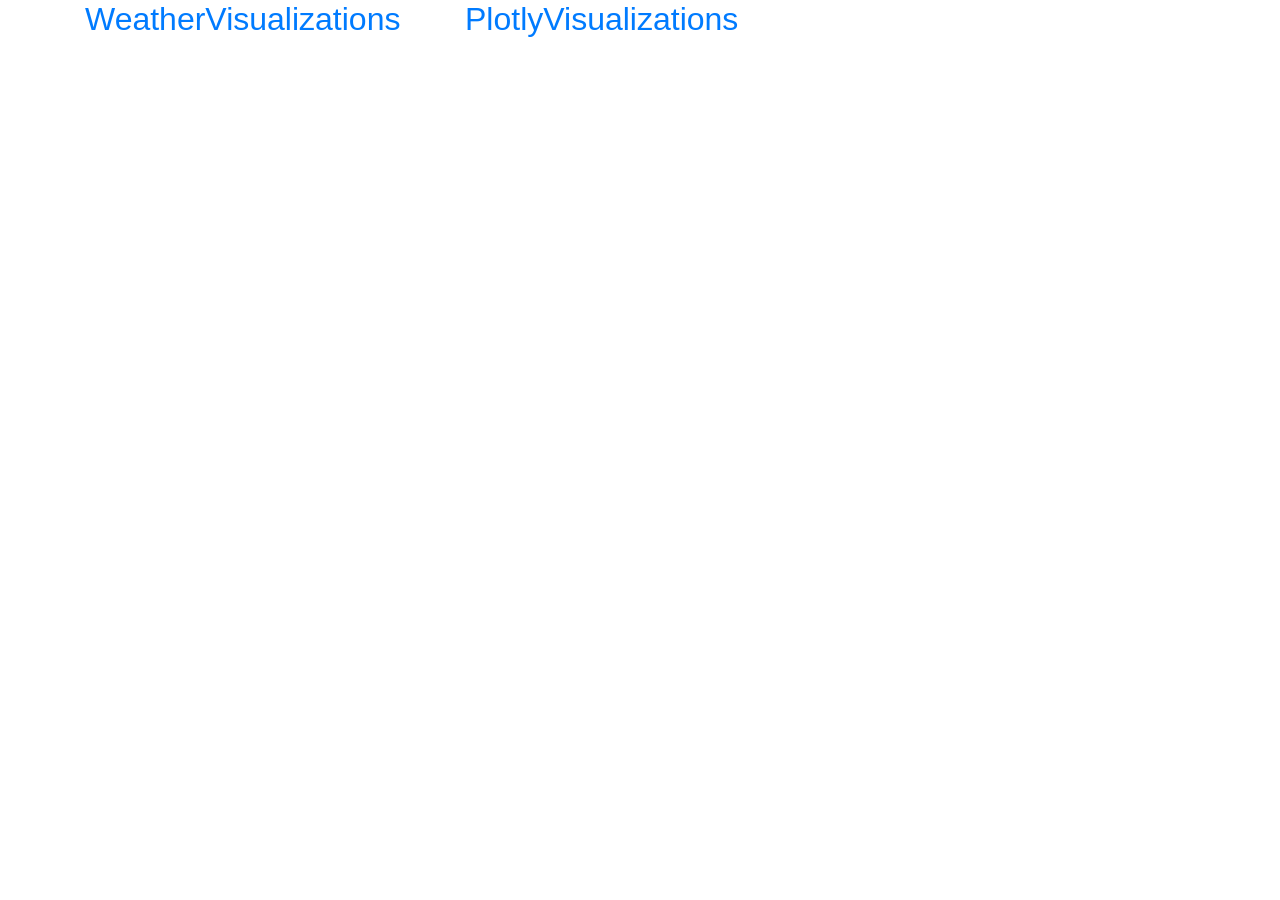
<file: index.html>
<!DOCTYPE html>
<html lang="en-us">

<head>
  <meta charset="UTF-8">
  <title>Landing Page</title>
  <link rel="stylesheet" href="https://stackpath.bootstrapcdn.com/bootstrap/4.3.1/css/bootstrap.min.css" integrity="sha384-ggOyR0iXCbMQv3Xipma34MD+dH/1fQ784/j6cY/iJTQUOhcWr7x9JvoRxT2MZw1T" crossorigin="anonymous">
</head>
<body>
    <div class="container">
        <div class="row justify-content-start">
            <div class="col-4 visibleblock">
                <a href="WeatherVisualization/index.html"><h2>WeatherVisualizations</h2></a>
            </div>
            <div class="col-4 hiddenblock">
                <a href="PlotlyVisualization/index.html"><h2>PlotlyVisualizations</h2></a>
            </div>
        </div>
    </div>
    <script src="https://code.jquery.com/jquery-3.3.1.slim.min.js" integrity="sha384-q8i/X+965DzO0rT7abK41JStQIAqVgRVzpbzo5smXKp4YfRvH+8abtTE1Pi6jizo" crossorigin="anonymous"></script>
    <script src="https://cdnjs.cloudflare.com/ajax/libs/popper.js/1.14.7/umd/popper.min.js" integrity="sha384-UO2eT0CpHqdSJQ6hJty5KVphtPhzWj9WO1clHTMGa3JDZwrnQq4sF86dIHNDz0W1" crossorigin="anonymous"></script>
    <script src="https://stackpath.bootstrapcdn.com/bootstrap/4.3.1/js/bootstrap.min.js" integrity="sha384-JjSmVgyd0p3pXB1rRibZUAYoIIy6OrQ6VrjIEaFf/nJGzIxFDsf4x0xIM+B07jRM" crossorigin="anonymous"></script>
</body>
</html>
</file>
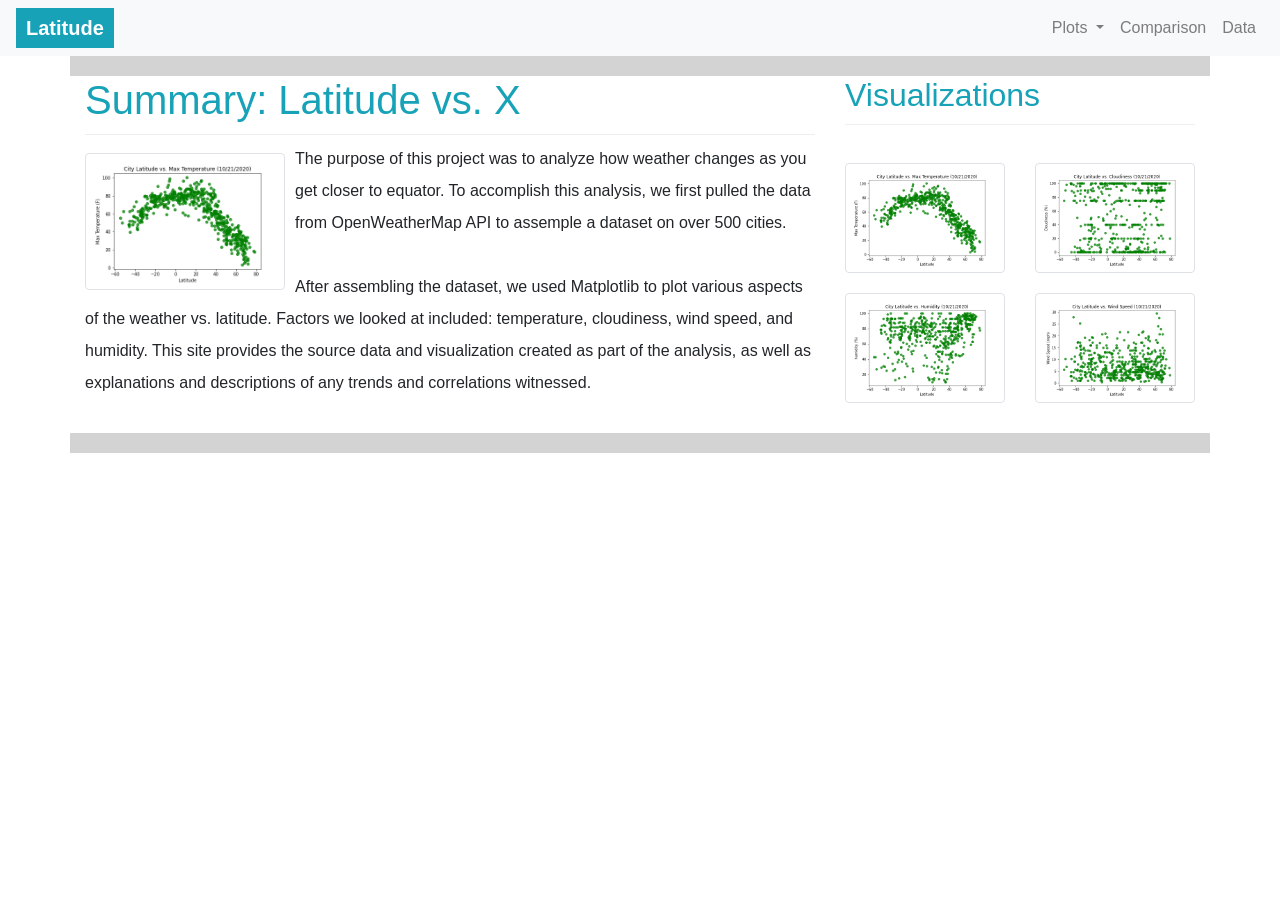
<file: WeatherVisualization/index.html>
<!DOCTYPE html>
<html lang="en-us">

<head>
  <meta charset="UTF-8">
  <title>Weather Visulisation</title>
  <link rel="stylesheet" href="https://stackpath.bootstrapcdn.com/bootstrap/4.3.1/css/bootstrap.min.css" integrity="sha384-ggOyR0iXCbMQv3Xipma34MD+dH/1fQ784/j6cY/iJTQUOhcWr7x9JvoRxT2MZw1T" crossorigin="anonymous">
  <link rel="stylesheet" href="style.css">
</head>
<body>
    <nav class="navbar navbar-expand-lg navbar-light bg-light">
        <a class="navbar-brand homebtn" href="index.html">Latitude</a>
        <button class="navbar-toggler" type="button" data-toggle="collapse" data-target="#navbarSupportedContent" aria-controls="navbarSupportedContent" aria-expanded="false" aria-label="Toggle navigation">
            <span class="navbar-toggler-icon"></span>
        </button>
        <div class="collapse navbar-collapse" id="navbarSupportedContent">
            <ul class="navbar-nav mr-auto">
                <li class="nav-item dropdown">
                <a class="nav-link dropdown-toggle" href="#" id="navbarDropdown" role="button" data-toggle="dropdown" aria-haspopup="true" aria-expanded="false">
                    Plots
                </a>
                <div class="dropdown-menu" aria-labelledby="navbarDropdown">
                    <a class="dropdown-item" href="MaxTemperature.html">Max Temperature</a>
                    <a class="dropdown-item" href="Humidity.html">Humidity</a>
                    <a class="dropdown-item" href="Cloudiness.html">Cloudiness</a>
                    <a class="dropdown-item" href="WindSpeed.html">Wind Speed</a>
                </div>
                </li>
                <li class="nav-item">
                    <a class="nav-link" href="Comparison.html">Comparison</a>
                </li>
                <li class="nav-item">
                <a class="nav-link" href="Data.html">Data</a>
                </li>
            </ul>
        </div>
    </nav>
    <div class="container">
        <div class="row justify-content-start">
            <div class="col-8">
                <h1>Summary: Latitude vs. X</h1>
                <p class="floatingtext">
                    <img src="Assets/LatVsTempPlot.png" class="img-fluid img-thumbnail mx-auto floatingimg"/>
                    The purpose of this project was to analyze how weather changes as you get closer to equator. To accomplish this analysis, we first pulled the data from OpenWeatherMap API to assemple a dataset on over 500 cities. </br></br>
                    After assembling the dataset, we used Matplotlib to plot various aspects of the weather vs. latitude. Factors we looked at included: temperature, cloudiness, wind speed, and humidity. 
                    This site provides the source data and visualization created as part of the analysis, as well as explanations and descriptions of any trends and correlations witnessed.
                </p>
            </div>
            <div class="col-4 visibleblock">
                <h2>Visualizations</h2>
                <div class="row justify-content-start">
                    <div class="col-6">
                        <a href="MaxTemperature.html"><img src="Assets/LatVsTempPlot.png" class="img-fluid img-thumbnail"></a>
                        <a href="Humidity.html"><img src="Assets/LatVsHumidityPlot.png" class="img-fluid img-thumbnail"></a>
                    </div>
                    <div class="col-6">
                        <a href="Cloudiness.html"><img src="Assets/LatVsCloudinessPlot.png" class="img-fluid img-thumbnail"></a>
                        <a href="WindSpeed.html"><img src="Assets/LatVsWindSpeedPlot.png" class="img-fluid img-thumbnail"></a>
                    </div>
                </div>
            </div>
            <div class="col-4 hiddenblock">
                <h2>Visualizations</h2>
                <div class="col-6">
                    <a href="MaxTemperature.html"><img src="Assets/LatVsTempPlot.png" class="img-fluid img-thumbnail"></a>
                    <a href="Humidity.html"><img src="Assets/LatVsHumidityPlot.png" class="img-fluid img-thumbnail"></a>
                    <a href="Cloudiness.html"><img src="Assets/LatVsCloudinessPlot.png" class="img-fluid img-thumbnail"></a>
                    <a href="WindSpeed.html"><img src="Assets/LatVsWindSpeedPlot.png" class="img-fluid img-thumbnail"></a>
                </div>
            </div>
        </div>

    </div>
    <script src="https://code.jquery.com/jquery-3.3.1.slim.min.js" integrity="sha384-q8i/X+965DzO0rT7abK41JStQIAqVgRVzpbzo5smXKp4YfRvH+8abtTE1Pi6jizo" crossorigin="anonymous"></script>
    <script src="https://cdnjs.cloudflare.com/ajax/libs/popper.js/1.14.7/umd/popper.min.js" integrity="sha384-UO2eT0CpHqdSJQ6hJty5KVphtPhzWj9WO1clHTMGa3JDZwrnQq4sF86dIHNDz0W1" crossorigin="anonymous"></script>
    <script src="https://stackpath.bootstrapcdn.com/bootstrap/4.3.1/js/bootstrap.min.js" integrity="sha384-JjSmVgyd0p3pXB1rRibZUAYoIIy6OrQ6VrjIEaFf/nJGzIxFDsf4x0xIM+B07jRM" crossorigin="anonymous"></script>
</body>
</html>
</file>
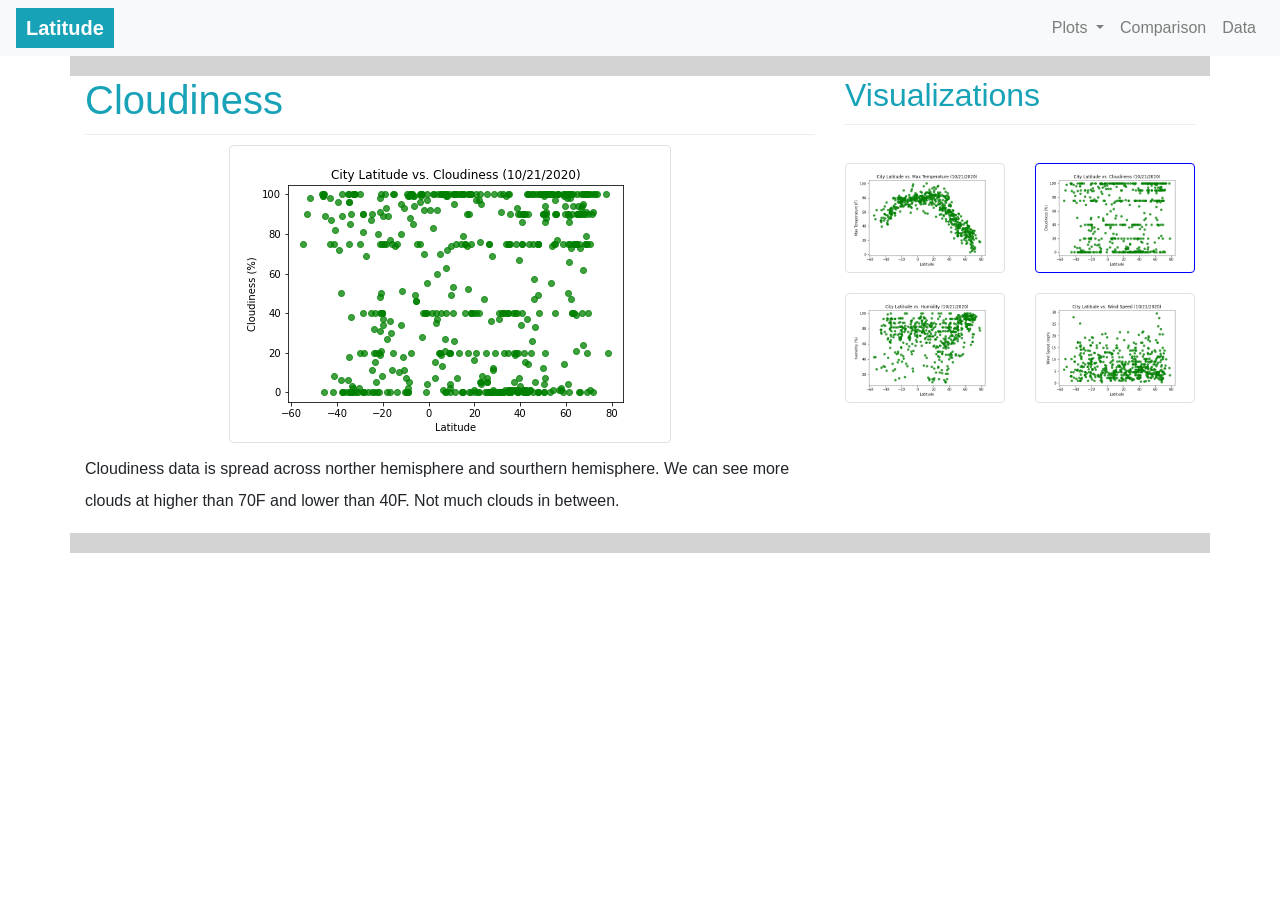
<file: Cloudiness.html>
<!DOCTYPE html>
<html lang="en-us">

<head>
  <meta charset="UTF-8">
  <title>Weather Visulisation</title>
  <link rel="stylesheet" href="https://stackpath.bootstrapcdn.com/bootstrap/4.3.1/css/bootstrap.min.css" integrity="sha384-ggOyR0iXCbMQv3Xipma34MD+dH/1fQ784/j6cY/iJTQUOhcWr7x9JvoRxT2MZw1T" crossorigin="anonymous">
  <link rel="stylesheet" href="style.css">
</head>
<body>
    <nav class="navbar navbar-expand-lg navbar-light bg-light">
        <a class="navbar-brand homebtn" href="index.html">Latitude</a>
        <button class="navbar-toggler" type="button" data-toggle="collapse" data-target="#navbarSupportedContent" aria-controls="navbarSupportedContent" aria-expanded="false" aria-label="Toggle navigation">
            <span class="navbar-toggler-icon"></span>
        </button>
        <div class="collapse navbar-collapse" id="navbarSupportedContent">
            <ul class="navbar-nav mr-auto">
                <li class="nav-item dropdown">
                <a class="nav-link dropdown-toggle" href="#" id="navbarDropdown" role="button" data-toggle="dropdown" aria-haspopup="true" aria-expanded="false">
                    Plots
                </a>
                <div class="dropdown-menu" aria-labelledby="navbarDropdown">
                    <a class="dropdown-item" href="MaxTemperature.html">Max Temperature</a>
                    <a class="dropdown-item" href="Humidity.html">Humidity</a>
                    <a class="dropdown-item" href="Cloudiness.html">Cloudiness</a>
                    <a class="dropdown-item" href="WindSpeed.html">Wind Speed</a>
                </div>
                </li>
                <li class="nav-item">
                    <a class="nav-link" href="Comparison.html">Comparison</a>
                </li>
                <li class="nav-item">
                <a class="nav-link" href="Data.html">Data</a>
                </li>
            </ul>
        </div>
    </nav>
    <div class="container">
        <div class="row justify-content-start">
            <div class="col-8">
                <h1>Cloudiness</h1>
                <img src="Assets/LatVsCloudinessPlot.png" class="img-fluid img-thumbnail mx-auto visualimg"/>
                <p class="floatingtext">
                    Cloudiness data is spread across norther hemisphere and sourthern hemisphere. We can see more clouds at higher than 70F and lower than 40F. Not much clouds in between.
                </p>
            </div>
            <div class="col-4">
                <h2>Visualizations</h2>
                <div class="row justify-content-start">
                    <div class="col-6">
                        <a href="MaxTemperature.html"><img src="Assets/LatVsTempPlot.png" class="img-fluid img-thumbnail"></a>
                        <a href="Humidity.html"><img src="Assets/LatVsHumidityPlot.png" class="img-fluid img-thumbnail"></a>
                    </div>
                    <div class="col-6">
                        <img src="Assets/LatVsCloudinessPlot.png" class="img-fluid img-thumbnail highlightselection">
                        <a href="WindSpeed.html"><img src="Assets/LatVsWindSpeedPlot.png" class="img-fluid img-thumbnail"></a>
                    </div>
                </div>
            </div>
        </div>

    </div>
    <script src="https://code.jquery.com/jquery-3.3.1.slim.min.js" integrity="sha384-q8i/X+965DzO0rT7abK41JStQIAqVgRVzpbzo5smXKp4YfRvH+8abtTE1Pi6jizo" crossorigin="anonymous"></script>
    <script src="https://cdnjs.cloudflare.com/ajax/libs/popper.js/1.14.7/umd/popper.min.js" integrity="sha384-UO2eT0CpHqdSJQ6hJty5KVphtPhzWj9WO1clHTMGa3JDZwrnQq4sF86dIHNDz0W1" crossorigin="anonymous"></script>
    <script src="https://stackpath.bootstrapcdn.com/bootstrap/4.3.1/js/bootstrap.min.js" integrity="sha384-JjSmVgyd0p3pXB1rRibZUAYoIIy6OrQ6VrjIEaFf/nJGzIxFDsf4x0xIM+B07jRM" crossorigin="anonymous"></script>
</body>
</html>
</file>
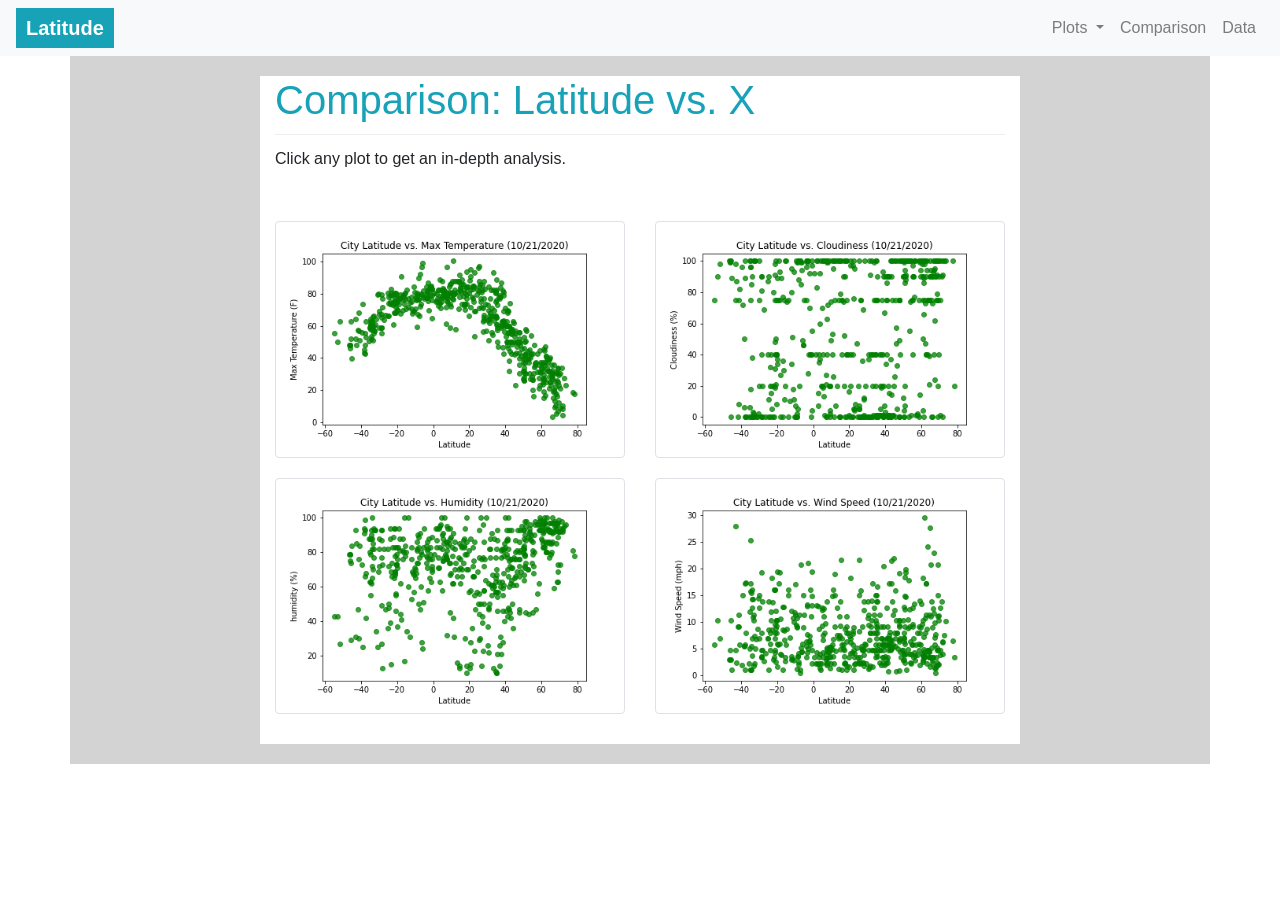
<file: Comparison.html>
<!DOCTYPE html>
<html lang="en-us">

<head>
  <meta charset="UTF-8">
  <title>Weather Visulisation</title>
  <link rel="stylesheet" href="https://stackpath.bootstrapcdn.com/bootstrap/4.3.1/css/bootstrap.min.css" integrity="sha384-ggOyR0iXCbMQv3Xipma34MD+dH/1fQ784/j6cY/iJTQUOhcWr7x9JvoRxT2MZw1T" crossorigin="anonymous">
  <link rel="stylesheet" href="style.css">
</head>
<body>
    <nav class="navbar navbar-expand-lg navbar-light bg-light">
        <a class="navbar-brand homebtn" href="index.html">Latitude</a>
        <button class="navbar-toggler" type="button" data-toggle="collapse" data-target="#navbarSupportedContent" aria-controls="navbarSupportedContent" aria-expanded="false" aria-label="Toggle navigation">
            <span class="navbar-toggler-icon"></span>
        </button>
        <div class="collapse navbar-collapse" id="navbarSupportedContent">
            <ul class="navbar-nav mr-auto">
                <li class="nav-item dropdown">
                <a class="nav-link dropdown-toggle" href="#" id="navbarDropdown" role="button" data-toggle="dropdown" aria-haspopup="true" aria-expanded="false">
                    Plots
                </a>
                <div class="dropdown-menu" aria-labelledby="navbarDropdown">
                    <a class="dropdown-item" href="MaxTemperature.html">Max Temperature</a>
                    <a class="dropdown-item" href="Humidity.html">Humidity</a>
                    <a class="dropdown-item" href="Cloudiness.html">Cloudiness</a>
                    <a class="dropdown-item" href="WindSpeed.html">Wind Speed</a>
                </div>
                </li>
                <li class="nav-item">
                    <a class="nav-link" href="Comparison.html">Comparison</a>
                </li>
                <li class="nav-item">
                <a class="nav-link" href="Data.html">Data</a>
                </li>
            </ul>
        </div>
    </nav>
    <div class="container">
        <div class="row justify-content-center">
            <div class="col-8">
                <h1>Comparison: Latitude vs. X</h1>
                <p class="floatingtext">
                    Click any plot to get an in-depth analysis.
                </p>
                <div class="row justify-content-center">
                    <div class="col-6">
                        <a href="MaxTemperature.html"><img src="Assets/LatVsTempPlot.png" class="img-fluid img-thumbnail"></a>
                        <a href="Humidity.html"><img src="Assets/LatVsHumidityPlot.png" class="img-fluid img-thumbnail"></a>
                    </div>
                    <div class="col-6">
                        <a href="Cloudiness.html"><img src="Assets/LatVsCloudinessPlot.png" class="img-fluid img-thumbnail"></a>
                        <a href="WindSpeed.html"><img src="Assets/LatVsWindSpeedPlot.png" class="img-fluid img-thumbnail"></a>
                    </div>
                </div>
            </div>
        </div>

    </div>
    <script src="https://code.jquery.com/jquery-3.3.1.slim.min.js" integrity="sha384-q8i/X+965DzO0rT7abK41JStQIAqVgRVzpbzo5smXKp4YfRvH+8abtTE1Pi6jizo" crossorigin="anonymous"></script>
    <script src="https://cdnjs.cloudflare.com/ajax/libs/popper.js/1.14.7/umd/popper.min.js" integrity="sha384-UO2eT0CpHqdSJQ6hJty5KVphtPhzWj9WO1clHTMGa3JDZwrnQq4sF86dIHNDz0W1" crossorigin="anonymous"></script>
    <script src="https://stackpath.bootstrapcdn.com/bootstrap/4.3.1/js/bootstrap.min.js" integrity="sha384-JjSmVgyd0p3pXB1rRibZUAYoIIy6OrQ6VrjIEaFf/nJGzIxFDsf4x0xIM+B07jRM" crossorigin="anonymous"></script>
</body>
</html>
</file>
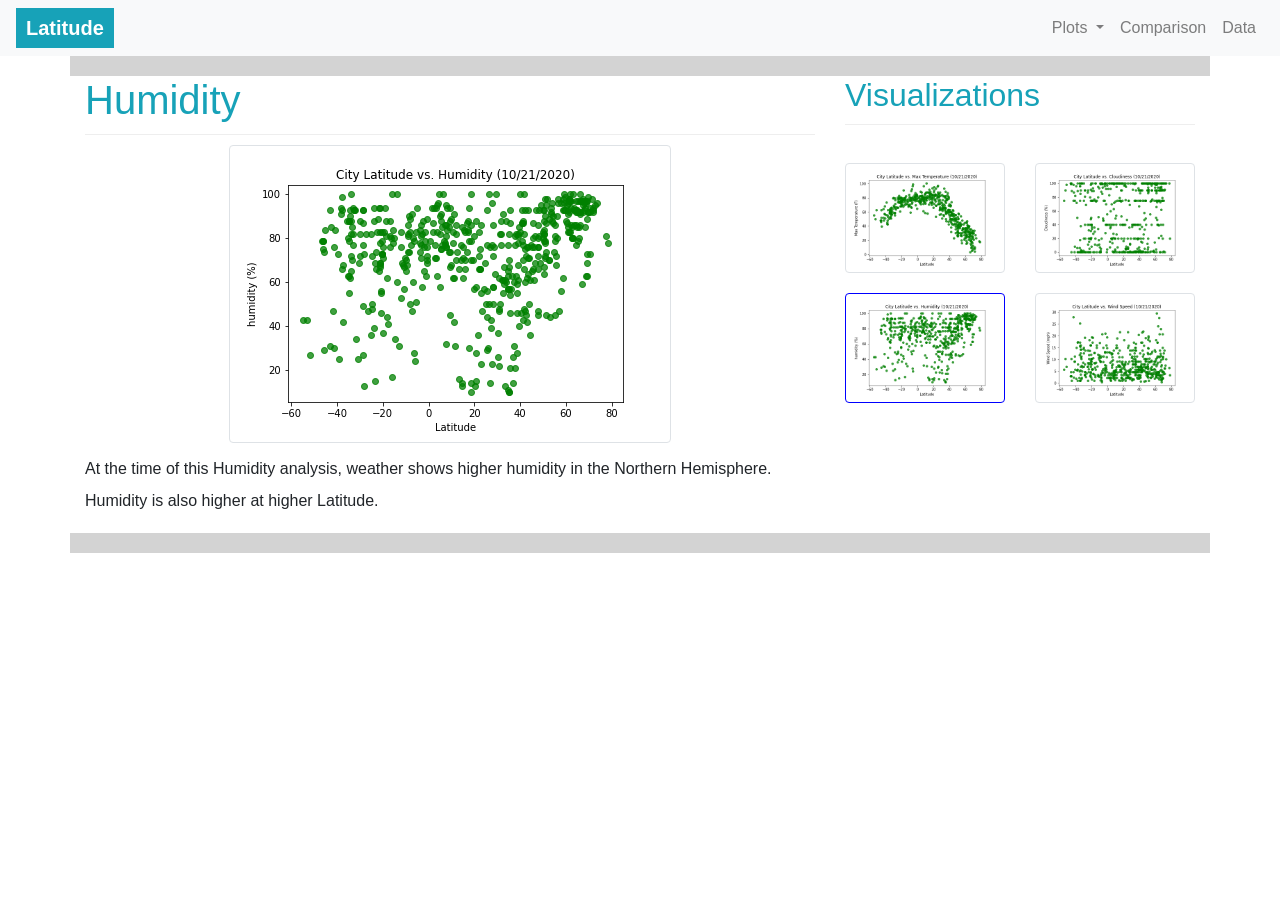
<file: Humidity.html>
<!DOCTYPE html>
<html lang="en-us">

<head>
  <meta charset="UTF-8">
  <title>Weather Visulisation</title>
  <link rel="stylesheet" href="https://stackpath.bootstrapcdn.com/bootstrap/4.3.1/css/bootstrap.min.css" integrity="sha384-ggOyR0iXCbMQv3Xipma34MD+dH/1fQ784/j6cY/iJTQUOhcWr7x9JvoRxT2MZw1T" crossorigin="anonymous">
  <link rel="stylesheet" href="style.css">
</head>
<body>
    <nav class="navbar navbar-expand-lg navbar-light bg-light">
        <a class="navbar-brand homebtn" href="index.html">Latitude</a>
        <button class="navbar-toggler" type="button" data-toggle="collapse" data-target="#navbarSupportedContent" aria-controls="navbarSupportedContent" aria-expanded="false" aria-label="Toggle navigation">
            <span class="navbar-toggler-icon"></span>
        </button>
        <div class="collapse navbar-collapse" id="navbarSupportedContent">
            <ul class="navbar-nav mr-auto">
                <li class="nav-item dropdown">
                <a class="nav-link dropdown-toggle" href="#" id="navbarDropdown" role="button" data-toggle="dropdown" aria-haspopup="true" aria-expanded="false">
                    Plots
                </a>
                <div class="dropdown-menu" aria-labelledby="navbarDropdown">
                    <a class="dropdown-item" href="MaxTemperature.html">Max Temperature</a>
                    <a class="dropdown-item" href="Humidity.html">Humidity</a>
                    <a class="dropdown-item" href="Cloudiness.html">Cloudiness</a>
                    <a class="dropdown-item" href="WindSpeed.html">Wind Speed</a>
                </div>
                </li>
                <li class="nav-item">
                    <a class="nav-link" href="Comparison.html">Comparison</a>
                </li>
                <li class="nav-item">
                <a class="nav-link" href="Data.html">Data</a>
                </li>
            </ul>
        </div>
    </nav>
    <div class="container">
        <div class="row justify-content-start">
            <div class="col-8">
                <h1>Humidity</h1>
                <img src="Assets/LatVsHumidityPlot.png" class="img-fluid img-thumbnail mx-auto visualimg"/>
                <p class="floatingtext">
                    At the time of this Humidity analysis, weather shows higher humidity in the Northern Hemisphere. Humidity is also higher at higher Latitude.
                </p>
            </div>
            <div class="col-4">
                <h2>Visualizations</h2>
                <div class="row justify-content-start">
                    <div class="col-6">
                        <a href="MaxTemperature.html"><img src="Assets/LatVsTempPlot.png" class="img-fluid img-thumbnail"></a>
                        <img src="Assets/LatVsHumidityPlot.png" class="img-fluid img-thumbnail highlightselection">
                    </div>
                    <div class="col-6">
                        <a href="Cloudiness.html"><img src="Assets/LatVsCloudinessPlot.png" class="img-fluid img-thumbnail"></a>
                        <a href="WindSpeed.html"><img src="Assets/LatVsWindSpeedPlot.png" class="img-fluid img-thumbnail"></a>
                    </div>
                </div>
            </div>
        </div>

    </div>
    <script src="https://code.jquery.com/jquery-3.3.1.slim.min.js" integrity="sha384-q8i/X+965DzO0rT7abK41JStQIAqVgRVzpbzo5smXKp4YfRvH+8abtTE1Pi6jizo" crossorigin="anonymous"></script>
    <script src="https://cdnjs.cloudflare.com/ajax/libs/popper.js/1.14.7/umd/popper.min.js" integrity="sha384-UO2eT0CpHqdSJQ6hJty5KVphtPhzWj9WO1clHTMGa3JDZwrnQq4sF86dIHNDz0W1" crossorigin="anonymous"></script>
    <script src="https://stackpath.bootstrapcdn.com/bootstrap/4.3.1/js/bootstrap.min.js" integrity="sha384-JjSmVgyd0p3pXB1rRibZUAYoIIy6OrQ6VrjIEaFf/nJGzIxFDsf4x0xIM+B07jRM" crossorigin="anonymous"></script>
</body>
</html>
</file>
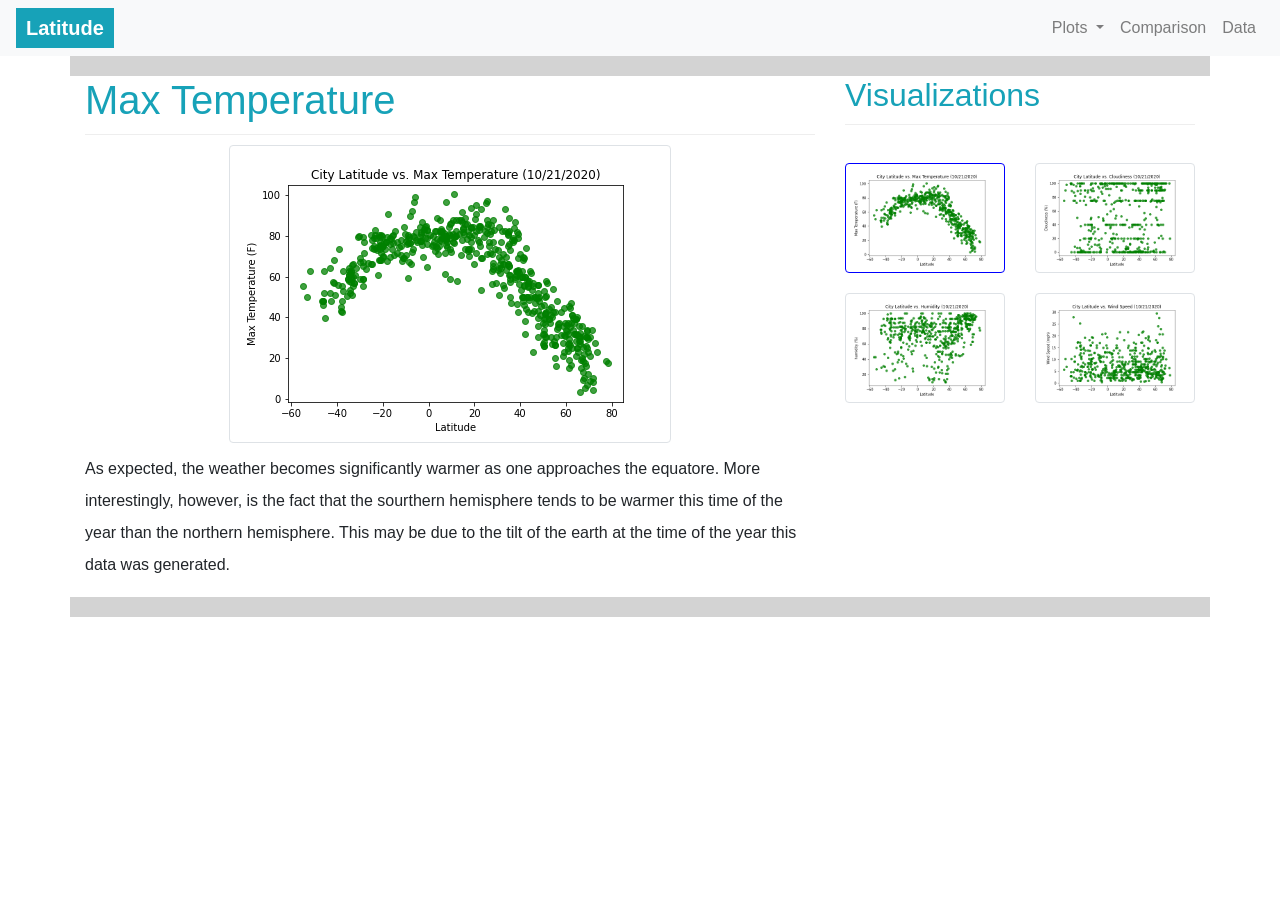
<file: MaxTemperature.html>
<!DOCTYPE html>
<html lang="en-us">

<head>
  <meta charset="UTF-8">
  <title>Weather Visulisation</title>
  <link rel="stylesheet" href="https://stackpath.bootstrapcdn.com/bootstrap/4.3.1/css/bootstrap.min.css" integrity="sha384-ggOyR0iXCbMQv3Xipma34MD+dH/1fQ784/j6cY/iJTQUOhcWr7x9JvoRxT2MZw1T" crossorigin="anonymous">
  <link rel="stylesheet" href="style.css">
</head>
<body>
    <nav class="navbar navbar-expand-lg navbar-light bg-light">
        <a class="navbar-brand homebtn" href="index.html">Latitude</a>
        <button class="navbar-toggler" type="button" data-toggle="collapse" data-target="#navbarSupportedContent" aria-controls="navbarSupportedContent" aria-expanded="false" aria-label="Toggle navigation">
            <span class="navbar-toggler-icon"></span>
        </button>
        <div class="collapse navbar-collapse" id="navbarSupportedContent">
            <ul class="navbar-nav mr-auto">
                <li class="nav-item dropdown">
                <a class="nav-link dropdown-toggle" href="#" id="navbarDropdown" role="button" data-toggle="dropdown" aria-haspopup="true" aria-expanded="false">
                    Plots
                </a>
                <div class="dropdown-menu" aria-labelledby="navbarDropdown">
                    <a class="dropdown-item" href="MaxTemperature.html">Max Temperature</a>
                    <a class="dropdown-item" href="Humidity.html">Humidity</a>
                    <a class="dropdown-item" href="Cloudiness.html">Cloudiness</a>
                    <a class="dropdown-item" href="WindSpeed.html">Wind Speed</a>
                </div>
                </li>
                <li class="nav-item">
                    <a class="nav-link" href="Comparison.html">Comparison</a>
                </li>
                <li class="nav-item">
                <a class="nav-link" href="Data.html">Data</a>
                </li>
            </ul>
        </div>
    </nav>
    <div class="container">
        <div class="row justify-content-start">
            <div class="col-8">
                <h1>Max Temperature</h1>
                <img src="Assets/LatVsTempPlot.png" class="img-fluid img-thumbnail mx-auto visualimg"/>
                <p class="floatingtext">
                    As expected, the weather becomes significantly warmer as one approaches the equatore. More interestingly, however, is the fact that the sourthern hemisphere tends to be warmer this time of the year than the northern hemisphere. This may be due to the tilt of the earth at the time of the year this data was generated.
                </p>
            </div>
            <div class="col-4">
                <h2>Visualizations</h2>
                <div class="row justify-content-start">
                    <div class="col-6">
                        <img src="Assets/LatVsTempPlot.png" class="img-fluid img-thumbnail highlightselection">
                        <a href="Humidity.html"><img src="Assets/LatVsHumidityPlot.png" class="img-fluid img-thumbnail"></a>
                    </div>
                    <div class="col-6">
                        <a href="Cloudiness.html"><img src="Assets/LatVsCloudinessPlot.png" class="img-fluid img-thumbnail"></a>
                        <a href="WindSpeed.html"><img src="Assets/LatVsWindSpeedPlot.png" class="img-fluid img-thumbnail"></a>
                    </div>
                </div>
            </div>
        </div>

    </div>
    <script src="https://code.jquery.com/jquery-3.3.1.slim.min.js" integrity="sha384-q8i/X+965DzO0rT7abK41JStQIAqVgRVzpbzo5smXKp4YfRvH+8abtTE1Pi6jizo" crossorigin="anonymous"></script>
    <script src="https://cdnjs.cloudflare.com/ajax/libs/popper.js/1.14.7/umd/popper.min.js" integrity="sha384-UO2eT0CpHqdSJQ6hJty5KVphtPhzWj9WO1clHTMGa3JDZwrnQq4sF86dIHNDz0W1" crossorigin="anonymous"></script>
    <script src="https://stackpath.bootstrapcdn.com/bootstrap/4.3.1/js/bootstrap.min.js" integrity="sha384-JjSmVgyd0p3pXB1rRibZUAYoIIy6OrQ6VrjIEaFf/nJGzIxFDsf4x0xIM+B07jRM" crossorigin="anonymous"></script>
</body>
</html>
</file>
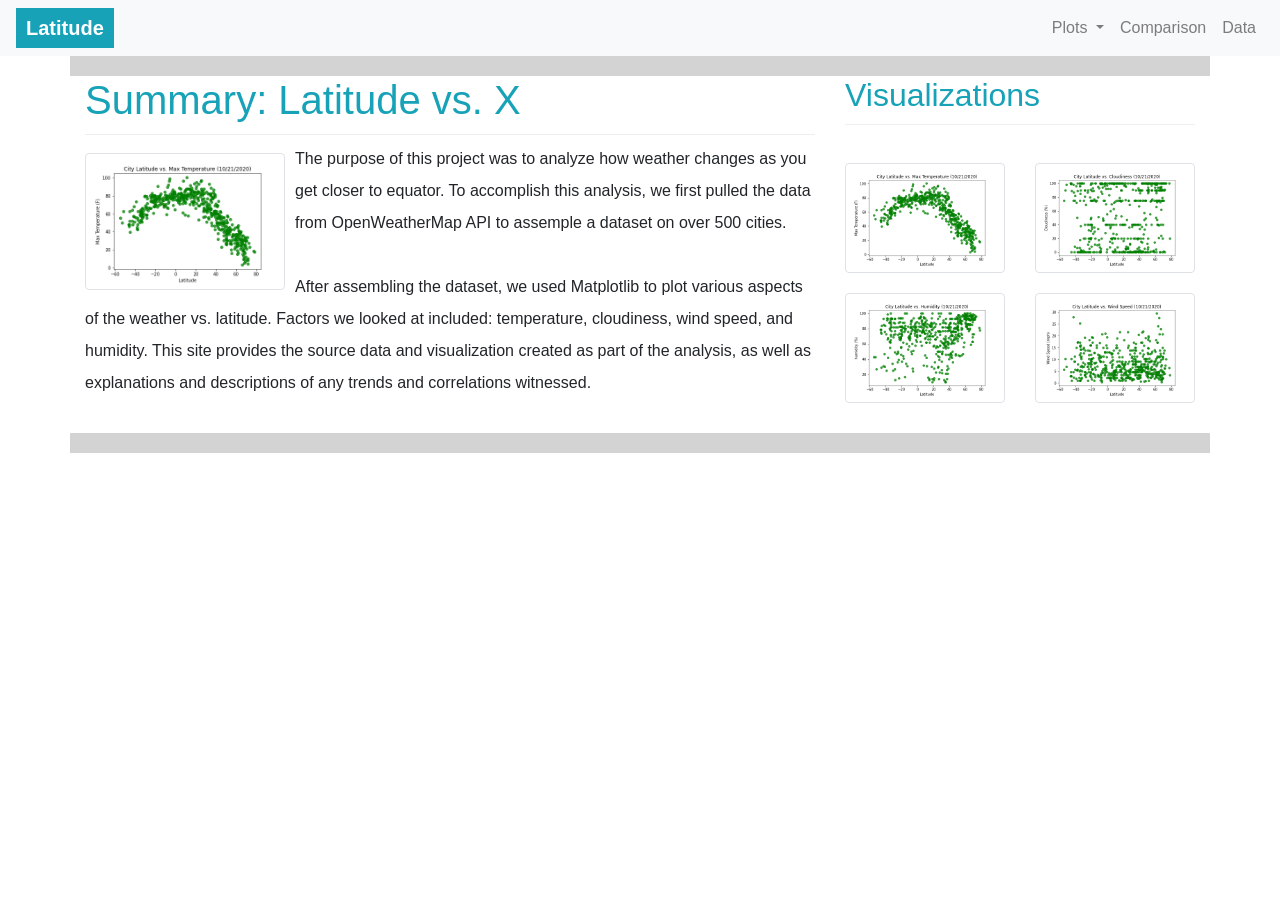
<file: WebVisualizations.html>
<!DOCTYPE html>
<html lang="en-us">

<head>
  <meta charset="UTF-8">
  <title>Weather Visulisation</title>
  <link rel="stylesheet" href="https://stackpath.bootstrapcdn.com/bootstrap/4.3.1/css/bootstrap.min.css" integrity="sha384-ggOyR0iXCbMQv3Xipma34MD+dH/1fQ784/j6cY/iJTQUOhcWr7x9JvoRxT2MZw1T" crossorigin="anonymous">
  <link rel="stylesheet" href="style.css">
</head>
<body>
    <nav class="navbar navbar-expand-lg navbar-light bg-light">
        <a class="navbar-brand homebtn" href="WebVisualizations.html">Latitude</a>
        <button class="navbar-toggler" type="button" data-toggle="collapse" data-target="#navbarSupportedContent" aria-controls="navbarSupportedContent" aria-expanded="false" aria-label="Toggle navigation">
            <span class="navbar-toggler-icon"></span>
        </button>
        <div class="collapse navbar-collapse" id="navbarSupportedContent">
            <ul class="navbar-nav mr-auto">
                <li class="nav-item dropdown">
                <a class="nav-link dropdown-toggle" href="#" id="navbarDropdown" role="button" data-toggle="dropdown" aria-haspopup="true" aria-expanded="false">
                    Plots
                </a>
                <div class="dropdown-menu" aria-labelledby="navbarDropdown">
                    <a class="dropdown-item" href="MaxTemperature.html">Max Temperature</a>
                    <a class="dropdown-item" href="Humidity.html">Humidity</a>
                    <a class="dropdown-item" href="Cloudiness.html">Cloudiness</a>
                    <a class="dropdown-item" href="WindSpeed.html">Wind Speed</a>
                </div>
                </li>
                <li class="nav-item">
                    <a class="nav-link" href="Comparison.html">Comparison</a>
                </li>
                <li class="nav-item">
                <a class="nav-link" href="Data.html">Data</a>
                </li>
            </ul>
        </div>
    </nav>
    <div class="container">
        <div class="row justify-content-start">
            <div class="col-8">
                <h1>Summary: Latitude vs. X</h1>
                <p class="floatingtext">
                    <img src="Assets/LatVsTempPlot.png" class="img-fluid img-thumbnail mx-auto floatingimg"/>
                    The purpose of this project was to analyze how weather changes as you get closer to equator. To accomplish this analysis, we first pulled the data from OpenWeatherMap API to assemple a dataset on over 500 cities. </br></br>
                    After assembling the dataset, we used Matplotlib to plot various aspects of the weather vs. latitude. Factors we looked at included: temperature, cloudiness, wind speed, and humidity. 
                    This site provides the source data and visualization created as part of the analysis, as well as explanations and descriptions of any trends and correlations witnessed.
                </p>
            </div>
            <div class="col-4 visibleblock">
                <h2>Visualizations</h2>
                <div class="row justify-content-start">
                    <div class="col-6">
                        <a href="MaxTemperature.html"><img src="Assets/LatVsTempPlot.png" class="img-fluid img-thumbnail"></a>
                        <a href="Humidity.html"><img src="Assets/LatVsHumidityPlot.png" class="img-fluid img-thumbnail"></a>
                    </div>
                    <div class="col-6">
                        <a href="Cloudiness.html"><img src="Assets/LatVsCloudinessPlot.png" class="img-fluid img-thumbnail"></a>
                        <a href="WindSpeed.html"><img src="Assets/LatVsWindSpeedPlot.png" class="img-fluid img-thumbnail"></a>
                    </div>
                </div>
            </div>
            <div class="col-4 hiddenblock">
                <h2>Visualizations</h2>
                <div class="col-6">
                    <a href="MaxTemperature.html"><img src="Assets/LatVsTempPlot.png" class="img-fluid img-thumbnail"></a>
                    <a href="Humidity.html"><img src="Assets/LatVsHumidityPlot.png" class="img-fluid img-thumbnail"></a>
                    <a href="Cloudiness.html"><img src="Assets/LatVsCloudinessPlot.png" class="img-fluid img-thumbnail"></a>
                    <a href="WindSpeed.html"><img src="Assets/LatVsWindSpeedPlot.png" class="img-fluid img-thumbnail"></a>
                </div>
            </div>
        </div>

    </div>
    <script src="https://code.jquery.com/jquery-3.3.1.slim.min.js" integrity="sha384-q8i/X+965DzO0rT7abK41JStQIAqVgRVzpbzo5smXKp4YfRvH+8abtTE1Pi6jizo" crossorigin="anonymous"></script>
    <script src="https://cdnjs.cloudflare.com/ajax/libs/popper.js/1.14.7/umd/popper.min.js" integrity="sha384-UO2eT0CpHqdSJQ6hJty5KVphtPhzWj9WO1clHTMGa3JDZwrnQq4sF86dIHNDz0W1" crossorigin="anonymous"></script>
    <script src="https://stackpath.bootstrapcdn.com/bootstrap/4.3.1/js/bootstrap.min.js" integrity="sha384-JjSmVgyd0p3pXB1rRibZUAYoIIy6OrQ6VrjIEaFf/nJGzIxFDsf4x0xIM+B07jRM" crossorigin="anonymous"></script>
</body>
</html>
</file>
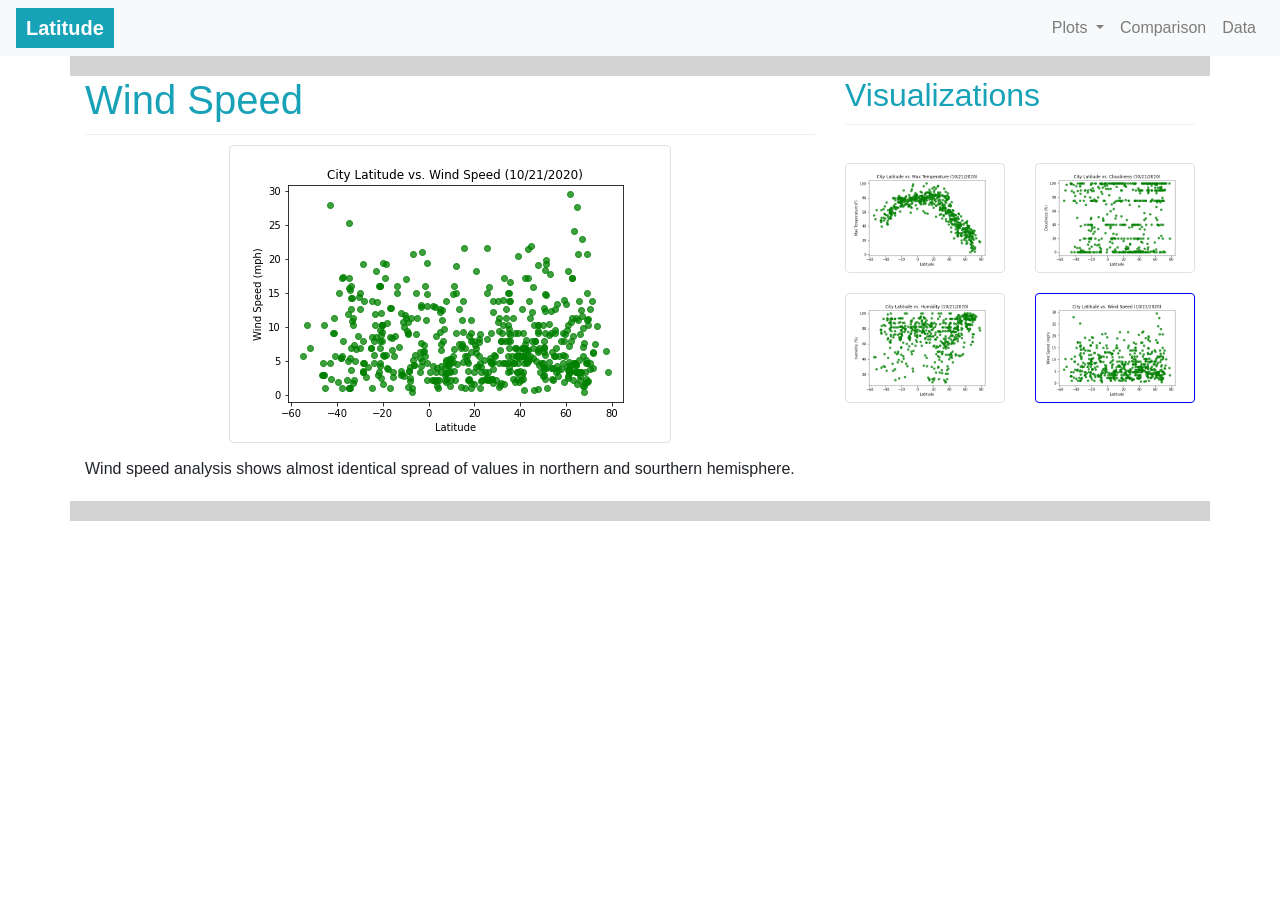
<file: WindSpeed.html>
<!DOCTYPE html>
<html lang="en-us">

<head>
  <meta charset="UTF-8">
  <title>Weather Visulisation</title>
  <link rel="stylesheet" href="https://stackpath.bootstrapcdn.com/bootstrap/4.3.1/css/bootstrap.min.css" integrity="sha384-ggOyR0iXCbMQv3Xipma34MD+dH/1fQ784/j6cY/iJTQUOhcWr7x9JvoRxT2MZw1T" crossorigin="anonymous">
  <link rel="stylesheet" href="style.css">
</head>
<body>
    <nav class="navbar navbar-expand-lg navbar-light bg-light">
        <a class="navbar-brand homebtn" href="index.html">Latitude</a>
        <button class="navbar-toggler" type="button" data-toggle="collapse" data-target="#navbarSupportedContent" aria-controls="navbarSupportedContent" aria-expanded="false" aria-label="Toggle navigation">
            <span class="navbar-toggler-icon"></span>
        </button>
        <div class="collapse navbar-collapse" id="navbarSupportedContent">
            <ul class="navbar-nav mr-auto">
                <li class="nav-item dropdown">
                <a class="nav-link dropdown-toggle" href="#" id="navbarDropdown" role="button" data-toggle="dropdown" aria-haspopup="true" aria-expanded="false">
                    Plots
                </a>
                <div class="dropdown-menu" aria-labelledby="navbarDropdown">
                    <a class="dropdown-item" href="MaxTemperature.html">Max Temperature</a>
                    <a class="dropdown-item" href="Humidity.html">Humidity</a>
                    <a class="dropdown-item" href="Cloudiness.html">Cloudiness</a>
                    <a class="dropdown-item" href="WindSpeed.html">Wind Speed</a>
                </div>
                </li>
                <li class="nav-item">
                    <a class="nav-link" href="Comparison.html">Comparison</a>
                </li>
                <li class="nav-item">
                <a class="nav-link" href="Data.html">Data</a>
                </li>
            </ul>
        </div>
    </nav>
    <div class="container">
        <div class="row justify-content-start">
            <div class="col-8">
                <h1>Wind Speed</h1>
                <img src="Assets/LatVsWindSpeedPlot.png" class="img-fluid img-thumbnail mx-auto visualimg"/>
                <p class="floatingtext">
                    Wind speed analysis shows almost identical spread of values in northern and sourthern hemisphere.
                </p>
            </div>
            <div class="col-4">
                <h2>Visualizations</h2>
                <div class="row justify-content-start">
                    <div class="col-6">
                        <a href="MaxTemperature.html"><img src="Assets/LatVsTempPlot.png" class="img-fluid img-thumbnail"></a>
                        <a href="Humidity.html"><img src="Assets/LatVsHumidityPlot.png" class="img-fluid img-thumbnail"></a>
                    </div>
                    <div class="col-6">
                        <a href="Cloudiness.html"><img src="Assets/LatVsCloudinessPlot.png" class="img-fluid img-thumbnail"></a>
                        <img src="Assets/LatVsWindSpeedPlot.png" class="img-fluid img-thumbnail highlightselection">
                    </div>
                </div>
            </div>
        </div>

    </div>
    <script src="https://code.jquery.com/jquery-3.3.1.slim.min.js" integrity="sha384-q8i/X+965DzO0rT7abK41JStQIAqVgRVzpbzo5smXKp4YfRvH+8abtTE1Pi6jizo" crossorigin="anonymous"></script>
    <script src="https://cdnjs.cloudflare.com/ajax/libs/popper.js/1.14.7/umd/popper.min.js" integrity="sha384-UO2eT0CpHqdSJQ6hJty5KVphtPhzWj9WO1clHTMGa3JDZwrnQq4sF86dIHNDz0W1" crossorigin="anonymous"></script>
    <script src="https://stackpath.bootstrapcdn.com/bootstrap/4.3.1/js/bootstrap.min.js" integrity="sha384-JjSmVgyd0p3pXB1rRibZUAYoIIy6OrQ6VrjIEaFf/nJGzIxFDsf4x0xIM+B07jRM" crossorigin="anonymous"></script>
</body>
</html>
</file>
<file: WeatherVisualization/style.css>
.homebtn {
    background-color: rgb(23, 162, 184);
    color: white!important;
    text-align: center;
    font-weight: bold;
    padding-left: 10px;
    padding-right: 10px;
}
.mr-auto, .mx-auto {
    margin-left: auto;
    margin-right: 0!important;
}
.container {
    background-color:lightgray;
}
h1, h2 {
    color: rgb(23, 162, 184);
    padding-bottom: 10px;
    border-bottom: groove;
    border-bottom-width: 1px;
}
.col-8, .col-6, .col-4 {
    background-color: white;
    margin-top: 20px;
    margin-bottom: 20px;
}
img {
    margin-top: 10px;
    margin-bottom: 10px;
}
.floatingimg {
    width: 200px; 
    float: left;
    margin-right: 10px!important;
}
.floatingtext {
    line-height: 2.0;
}
.visualimg {
    display: block;
    width: auto;
    margin-left: auto!important;
    margin-right: auto!important;
}
.highlightselection {
    border-color: blue;
}
.visibleblock {
    visibility: visible;
}
.hiddenblock {
    visibility: hidden;
}

@media (min-width:320px) and (max-width: 575.98px) { 
    .navbar {
        background-color:  rgb(23, 162, 184)!important;
    }
    .row {
        display: block;
    }
    h1 {
        font-size: 18px;
    }
    h2 {
        font-size: 14px;
    }
    .visibleblock {
        visibility: hidden;
        display: none;
    }
    .hiddenblock {
        visibility: visible;
        display: inline-block;
        max-width: 100%;
    }
    .col-4, .col-6, .col-8 {
        max-width: 100%;
    }
}

@media (min-width: 576px) and (max-width: 767.98px) { 
    .navbar {
        background-color:  rgb(23, 162, 184)!important;
    }
    .row {
        display: block;
    }
    h1 {
        font-size: 24px;
    }
    h2 {
        font-size: 20px;
    }
    .visibleblock {
        visibility: hidden;
        display: none;
    }
    .hiddenblock {
        visibility: visible;
        display: inline-block;
        max-width: 100%;
    }
    .col-4, .col-6, .col-8 {
        max-width: 100%;
    }
}

@media (min-width: 768px) and (max-width: 991.98px) { 
    .navbar {
        background-color:  rgb(23, 162, 184)!important;
    }
    .visibleblock {
        visibility: visible;
        display: inline-block;
    }
    .hiddenblock {
        visibility: hidden;
        display: none;
    }
}

@media (min-width: 992px) and (max-width: 1199.98px) { 
    .visibleblock {
        visibility: visible;
        display: inline-block;
    }
    .hiddenblock {
        visibility: hidden;
        display: none;
    }
}
@media (min-width: 1200px) { 
    .visibleblock {
        visibility: visible;
        display: inline-block;
    }
    .hiddenblock {
        visibility: hidden;
        display: none;
    }
}
</file>
<file: style.css>
.homebtn {
    background-color: rgb(23, 162, 184);
    color: white!important;
    text-align: center;
    font-weight: bold;
    padding-left: 10px;
    padding-right: 10px;
}
.mr-auto, .mx-auto {
    margin-left: auto;
    margin-right: 0!important;
}
.container {
    background-color:lightgray;
}
h1, h2 {
    color: rgb(23, 162, 184);
    padding-bottom: 10px;
    border-bottom: groove;
    border-bottom-width: 1px;
}
.col-8, .col-6, .col-4 {
    background-color: white;
    margin-top: 20px;
    margin-bottom: 20px;
}
img {
    margin-top: 10px;
    margin-bottom: 10px;
}
.floatingimg {
    width: 200px; 
    float: left;
    margin-right: 10px!important;
}
.floatingtext {
    line-height: 2.0;
}
.visualimg {
    display: block;
    width: auto;
    margin-left: auto!important;
    margin-right: auto!important;
}
.highlightselection {
    border-color: blue;
}
.visibleblock {
    visibility: visible;
}
.hiddenblock {
    visibility: hidden;
}

@media (min-width:320px) and (max-width: 575.98px) { 
    .navbar {
        background-color:  rgb(23, 162, 184)!important;
    }
    .row {
        display: block;
    }
    h1 {
        font-size: 18px;
    }
    h2 {
        font-size: 14px;
    }
    .visibleblock {
        visibility: hidden;
        display: none;
    }
    .hiddenblock {
        visibility: visible;
        display: inline-block;
        max-width: 100%;
    }
    .col-4, .col-6, .col-8 {
        max-width: 100%;
    }
}

@media (min-width: 576px) and (max-width: 767.98px) { 
    .navbar {
        background-color:  rgb(23, 162, 184)!important;
    }
    .row {
        display: block;
    }
    h1 {
        font-size: 24px;
    }
    h2 {
        font-size: 20px;
    }
    .visibleblock {
        visibility: hidden;
        display: none;
    }
    .hiddenblock {
        visibility: visible;
        display: inline-block;
        max-width: 100%;
    }
    .col-4, .col-6, .col-8 {
        max-width: 100%;
    }
}

@media (min-width: 768px) and (max-width: 991.98px) { 
    .navbar {
        background-color:  rgb(23, 162, 184)!important;
    }
    .visibleblock {
        visibility: visible;
        display: inline-block;
    }
    .hiddenblock {
        visibility: hidden;
        display: none;
    }
}

@media (min-width: 992px) and (max-width: 1199.98px) { 
    .visibleblock {
        visibility: visible;
        display: inline-block;
    }
    .hiddenblock {
        visibility: hidden;
        display: none;
    }
}
@media (min-width: 1200px) { 
    .visibleblock {
        visibility: visible;
        display: inline-block;
    }
    .hiddenblock {
        visibility: hidden;
        display: none;
    }
}
</file>
